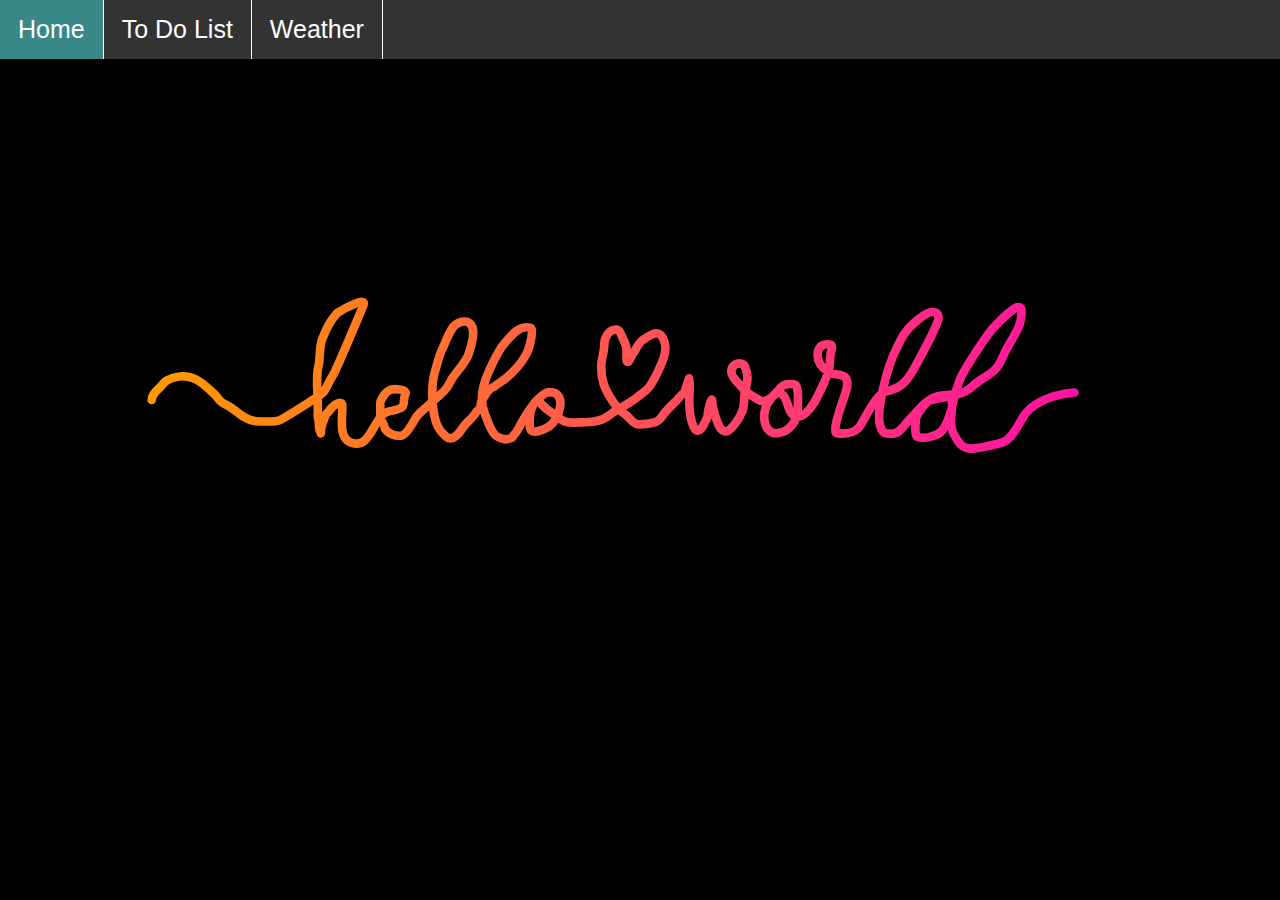
<file: index.html>
<!DOCTYPE html>
<html lang = 'en'>
<head>
    <meta charset="UTF-8">
    <meta name="viewport" content="width=device-width, initial-scale=1.0">
    <title>Ender Website</title>
    <link rel="stylesheet" href="./header.css">
    <link rel="stylesheet" href="./style.css">
</head>
<body>
    <ul id="header">
        <li><a class="active tab" href="index.html">Home</a></li>
        <li><a class = "tab" href="To Do List/to-do.html">To Do List</a></li>
        <li><a class =  "tab" href="Weather App/weather.html">Weather</a></li>
    </ul>
    <div id="center">
    <svg id = "hello" width="950" height="167" viewBox="0 0 950 167" fill="none" xmlns="http://www.w3.org/2000/svg">
        <path d="M22 102.924C22 98.5545 25.5379 94.9544 28.548 92.2453C30.8299 90.1917 33.5679 86.2395 36.1035 84.7906C43.144 80.7674 52.4412 79.796 60.0794 82.524C68.8978 85.6734 75.1243 92.8328 81.6375 99.0955C83.1589 100.558 83.6686 101.684 85.0123 103.327C87.4464 106.302 91.4094 107.283 94.5321 109.27C99.2649 112.282 103.571 116.359 108.132 119.042C115.108 123.145 120.462 122.87 128.532 122.87C132.254 122.87 136.099 123.261 139.663 122.165C143.297 121.047 178.202 99.0291 180.865 96.1237C182.992 95.3642 185 87.7966 190 80.2966C193 75.7966 215.5 22.2966 218.5 14.7966C221.5 7.2966 202.656 16.6367 194 22.2966C188.702 28.1828 184.5 34.7966 180.865 44.8476C177.168 51.0875 178.549 63.752 176.836 70.7966C173.874 82.9729 176.131 95.3662 176.131 107.86C176.131 112.561 175.47 117.725 176.836 122.165C177.558 124.51 176.264 130.23 178.397 131.936C178.978 132.401 178.851 134.846 178.851 133.75C178.851 130.88 179.263 128.329 180.211 125.59C181.24 122.617 182.048 119.29 183.585 116.523C184.309 115.22 186.005 114.345 186.809 112.897C188.055 110.654 198.369 100.651 198.797 108.364C199.308 117.552 195.007 137.203 205.597 141.91C223.789 149.995 226.693 124.126 237.33 115.617C241.153 112.558 251.242 112.953 254.556 109.27C256.738 106.846 255.425 101.226 257 98.3904C259.407 94.0578 253.416 92.9505 249.368 92.9505C244.572 92.9505 243.404 92.8029 239.999 95.7208C237.523 97.8434 234.026 103.149 234.026 106.097C234.026 108.968 234.026 116.171 234.026 119.042C234.026 122.455 237.433 124.252 237.783 127.403C238.541 134.225 249.651 137.166 254.556 135.765C258.894 134.525 264.638 123.524 266.796 119.747C269.57 114.892 276.669 110.277 280.849 106.097C285.046 101.9 289.678 98.3329 293.794 94.0586C296.985 90.7447 298.365 86.7571 300.795 82.9773C305.355 75.8849 313.196 68.4864 315.957 60.5125C317.881 54.952 320.288 45.9771 320.288 40.3647C320.288 34.1793 316.826 28.8943 309.862 30.4419C306.03 31.2934 302.172 33.9951 300 37.7966C298 41.2966 296.043 44.9838 294.902 48.1216C293.34 52.4181 291.045 56.3612 289.462 60.714C287.577 65.8993 286.509 70.892 284.929 76.127C281.295 88.1655 281.63 105.241 284.224 117.632C286.039 126.303 288.456 131.051 294.701 136.671C300.959 142.304 307.127 133.891 310.315 129.015C313.845 123.616 319.894 119.758 323.008 114.307C323.53 113.394 325.159 112.142 325.93 111.285C327.688 109.332 326.65 105.654 328.448 103.125C331.472 98.8734 333.7 92.0855 339.5 90.7966C346.719 85.0924 349.192 84.8913 356.5 77.487C363.808 70.0827 367.575 65.3917 370.859 57.5911C372.02 54.835 377.323 36.7697 373.327 35.8818C362.789 33.54 356.389 42.3216 349.805 49.7838C342.939 57.5653 338.562 68.1091 334.341 77.487C329.482 88.2847 326.11 101.883 330.262 113.3C332.697 119.998 335.725 131.072 340.94 135.765C343.683 138.234 346.75 138.408 350.208 139.643C354 138.297 356.407 139.846 357.663 135.765C361 132.797 361.981 129.845 363.808 126.497C366.053 122.38 368.957 117.189 371.615 113.35C375.322 107.995 384.147 95.6704 391.46 95.6704C408.193 95.6704 400.033 121.37 390.806 127.403C387.868 129.324 373.77 136.824 372.874 128.31C372.421 124.007 371.615 109.797 379.368 103.377C383.082 103.171 381.555 104.855 383.955 107.255C386.514 109.814 390.658 113.409 393.777 115.163C397.654 117.344 400.515 120.85 404.607 122.668C409.031 124.635 414.839 123.777 419.567 123.777C429.581 123.777 438.421 123.417 446.766 116.926C454.896 110.603 464.748 106.99 472.606 100.254C475.752 97.557 479.815 95.2098 482.529 92.0438C486.097 87.8803 488.784 82.3926 491.142 77.5374C494.94 69.718 500.717 58.3351 497.791 49.2297C493.372 35.4834 485.33 42.0866 477.341 47.6179C473.224 50.468 471.477 55.9991 468.475 59.8577C466.706 62.1324 466.51 65.3241 464.244 67.3628C461.549 69.7888 462.633 59.4023 462.633 57.7925C462.633 53.181 461.736 50.7074 459.459 46.6609C458.274 44.5537 456.509 37.8082 453.566 37.6447C449.749 37.4327 446.692 39.3171 444.55 42.5306C442.127 46.1643 441.78 48.1391 441.78 52.6045C441.78 58.4298 439.28 64.3635 439.06 70.0827C438.526 83.946 442.091 93.3823 449.94 104.535C452.978 108.853 457.223 113.545 461.525 116.523C465.54 119.303 468.377 125.59 473.563 125.59C479.205 125.59 483.865 125.329 489.127 123.575C494.141 121.904 495.02 118.236 498.042 114.71C501.695 110.448 505.67 106.629 509.577 102.722C510.888 101.411 514.173 97.0701 515.722 96.6274C516.48 96.4108 520.358 82.6774 520.658 82.9773C521.929 84.2478 520.658 100.517 520.658 102.067C520.658 110.479 520.831 120.823 524.99 128.31C530.46 138.157 535.891 121.922 537.683 118.337C537.683 111.285 541.965 99.0776 541.965 103.629C541.965 108.134 544.906 118.205 546.5 122.668C549.337 130.613 553.165 135.595 559.544 129.217C563.446 125.314 568.037 118.099 570.02 112.998C572.385 106.918 571.158 100.496 572.539 94.3608C574.624 85.0946 576.144 81.671 572.539 72.2966C569.562 64.5576 552.748 71.0975 563 83.7966C568.406 89.8037 572.261 95.3966 579.087 99.297C581.722 100.803 584.062 102.393 586.844 103.629C590.647 105.319 594.918 102.02 597.469 100.254C601.963 97.1425 604.304 90.7297 609.51 88.8705C611.254 88.2476 618.629 87.3289 619.685 89.3238C622.968 95.525 621.297 104.959 621.297 111.789C621.297 121.724 613.99 132.104 603.617 133.699C588.813 135.977 587.628 114.417 593.694 105.593C595.17 103.446 599.23 96.7551 602.257 96.5771C606.554 96.3243 607.893 97.9975 609.51 100.909C613.03 107.244 612.903 118.337 621.75 118.337C629.558 118.337 637.398 104.635 640.336 98.3904C644.747 89.0175 650.903 78.6167 651.216 67.9672C651.328 64.1549 651.437 60.3795 652.576 56.7348C654.004 52.1661 652.885 51.2445 648.496 51.2445C639.105 51.2445 637.969 62.2151 641.948 69.3775C644.093 73.2379 647.306 75.2855 651.015 77.5374C655.03 79.9755 662.122 78.5706 665.219 81.6677C670.438 86.8872 664.255 100.135 662.549 105.593C661.797 108.001 652.654 132.984 657.663 133.699C664.956 134.741 672.383 134.342 677.711 129.015C681.653 125.073 694.5 94.3608 705.313 94.5623C721.527 91.1125 726.791 78.5417 735 63.2966C738.104 57.5324 751 33.7966 751.947 27.2966C751.947 22.2966 749.674 21.325 746.012 21.325C740.086 21.325 727.877 32.273 724 36.7966C717.601 44.2624 718.538 44.2615 713.977 53.0578C707.359 65.8208 702.909 80.9431 699.974 94.9652C698.027 104.265 695.131 116.955 697.657 126.497C699.826 134.69 702.72 134.608 710 134.203C716.051 133.867 718 128.278 727.5 118.639C732.646 113.417 737.859 106.107 741.359 104.439C744.859 102.77 753.834 100.98 763 99.5C763.641 103.881 765.908 104.797 764.125 111.797C761.484 118.153 761.672 120.297 758.5 126.297C756 131.026 754.5 134.203 745.5 136.797C742.291 138.329 732 139 731 135.5C730 132 730.5 119.105 732 117.5C733.5 115.895 739 100.611 753.5 99C768 97.3889 764.44 98.9743 768.174 97.937C773.205 96.5397 777.11 95.7684 781.5 91.7966C786.114 87.6219 792.772 83.0718 798.094 79.7966C809.441 72.8135 809.821 64.6845 816.5 53.0578C822.33 42.9093 828.92 33.8789 828.92 22.6346C828.92 19.3749 829.493 16.7917 825.495 16.7917C822.069 16.7917 808.709 29.7406 803.5 35.2966C796 43.2966 774.738 76.2966 772.002 83.6825C767.685 95.3392 763.921 105.734 763.641 118.639C763.525 123.955 763.234 129.391 765.908 134.203C767.651 137.342 768.534 138.937 770.5 141.797C776.151 150.016 782.406 149.203 801 145C801 145 806 144.093 812.5 141.797C819 139.5 825.995 126.654 830.5 118.639C835.005 110.624 849.495 98.5 878 96" stroke="url(#paint0_linear_1_2)" stroke-width="8" stroke-linecap="round" stroke-linejoin="round"/>
        <defs>
        <linearGradient id="paint0_linear_1_2" x1="45" y1="3.79668" x2="965" y2="173.797" gradientUnits="userSpaceOnUse">
        <stop stop-color="#FF9900"/>
        <stop offset="1" stop-color="#FF00B8"/>
        </linearGradient>
        </defs>
    </svg>
</div>  
</body>
</html>
</file>
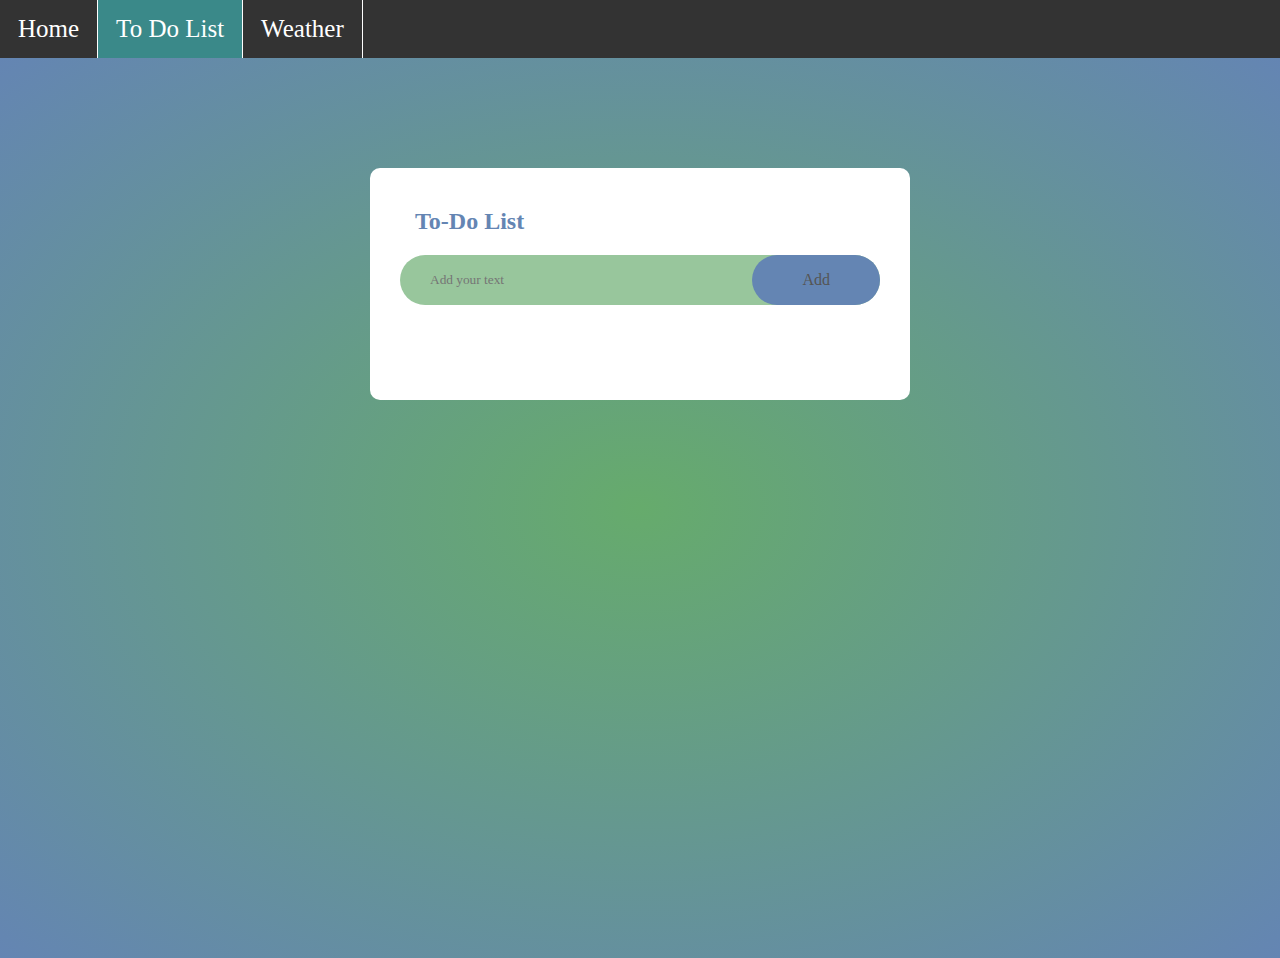
<file: To Do List/to-do.html>
<!DOCTYPE html>
<html lang = 'en'>
<head>
    <meta charset="UTF-8">
    <meta name="viewport" content="width=device-width, initial-scale=1.0">
    <title>To-Do List</title>
    <link rel="stylesheet" href="./to-do_style.css">
    <link rel="stylesheet" href="../header.css">
</head>
<body>
    <ul id="header">
        <li><a class="tab" href="../index.html">Home</a></li>
        <li><a class = "active tab" href="to-do.html">To Do List</a></li>
        <li><a class =  "tab" href="../Weather App/weather.html">Weather</a></li>
    </ul>

    <div class="container">
        <div class="todo-app">
            <h2>To-Do List</h2>
            <div class="row" id="row">
                <input type="text" id="input-box" placeholder="Add your text">
                <button onclick="addTask()">Add</button>
            </div>
            <ul id="list-container" class="tasks">
                <!-- <li class="checked">Task 1</li>
                <li>Task 2</li>
                <li>Task 3</li> -->
            </ul>
        </div>
    </div>
<script src="./to-do_script.js"></script>
</body>
</html>
</file>
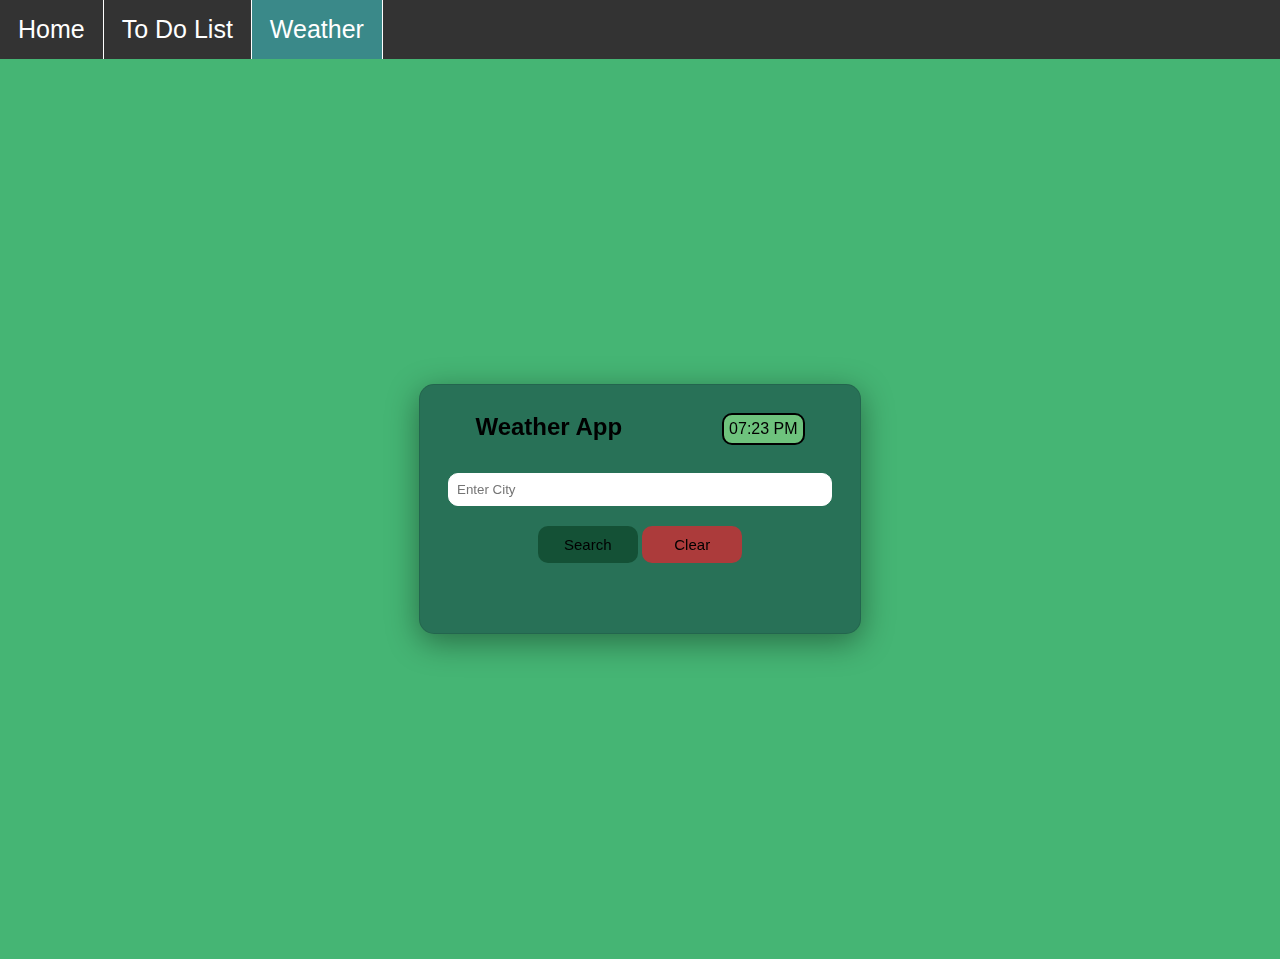
<file: Weather App/weather.html>
<!DOCTYPE html>
<html lang = 'en'>
<head>
    <meta charset="UTF-8">
    <meta name="viewport" content="width=device-width, initial-scale=1.0">
    <title>Weather App</title>
    <link rel="stylesheet" href="./weather_style.css">
    <link rel="stylesheet" href="../header.css">
</head>

    

<body>

    <ul id="header">
        <li><a class="tab" href="../index.html">Home</a></li>
        <li><a class = "tab" href="../To Do List/to-do.html">To Do List</a></li>
        <li><a class =  "active tab" href="weather.html">Weather</a></li>
    </ul>
    <div id="container">
    <div id ="weather-container">
        <div id="title">
            <h2>Weather App</h2>
            <div id="clock"></div>

        </div>
        
        <input type = "text" id="city" placeholder="Enter City">
        <button onclick="getWeather()">Search</button>
        <button id="clear" onclick="Clear()">Clear</button>

        <img id="weather-icon" alt="Weather Icon">
        <div id="temp-div"></div>
        <div id="weather-info"></div>
        <div id="hourly-forecast"></div>
    </div>
    <script src="./weather_script.js"></script>
    <script src="./weather_clock.js"></script>
</div>
</body>
</html>
</file>
<file: header.css>
#header {
    list-style-type: none;
    margin: 0;
    padding: 0;
    overflow: hidden;
    background-color: #333;
    font-family: Arial, Helvetica, sans-serif;
}

#header li {
  float: left;
  border-right: 1px solid #ffffff;
}

#header li a.tab{
  display: inline-block;
  color:white;
  text-align: center;
  font-size: 25px;
  padding: 15px 18px;
  text-decoration: none;
}

.active {
  background-color: rgb(58, 137, 137);
}
</file>
<file: style.css>
body {
    margin:0;
    background-color: black;
    
}

#center {
    display:flex;
    align-items: center;
    flex-direction: column;
}

#hello {
    height: 50vw;
    width: 80vw;
    stroke-dasharray: 3363;
    animation: 3s fillSvg linear;
  }
  
  @keyframes fillSvg{
    0%{
        stroke-dashoffset: 3363;
    }
    100%{
        stroke-dashoffset: 0;
    }
  }
</file>
<file: To Do List/to-do_style.css>
* {
    margin: 0;
    padding:0;
    font-family: 'Times New Roman', Times, serif;
    box-sizing: border-box;
}
.container{
    width:100%;
    min-height: 100vh;
    background: radial-gradient(#66ab6c, #6485b3);
    padding: 10px;
}


.todo-app{
    width:100%;
    max-width:540px;
    background: #fff;
    margin: 100px auto 20px;
    padding: 40px 30px 70px;
    border-radius: 10px;
}

.todo-app h2{
    color: #6485b3;
    display: flex;
    margin-left: 15px;
    margin-bottom: 20px;
}


.row {
    display: flex;
    align-items: center;
    justify-content: space-between;
    background:#66ab6cac;
    border-radius: 30px;
    padding-left: 20px;
    margin-bottom: 25px;
}
input{
    flex:1;
    border:none;
    outline:none;
    background:transparent;
    padding:10px;
}
button {
    border:none;
    outline:none;
    padding: 16px 50px;
    background:#6485b3;
    color:#555;
    font-size: 16px;
    cursor: pointer;
    border-radius: 40px;
}
ul.tasks li{
    list-style: none;
    font-size: 17px;
    padding: 16px 8px 12px 50px;
    user-select: none;
    cursor:pointer;
    position:relative;
}
ul.tasks li::before{
    content:"";
    position:absolute;
    height:28px;
    width:28px;
    border-radius: 50px;
    background-image: url(img/circle.png);
    background-size: cover;
    background-position: center;
    top: 12px;
    left: 8px;
}
ul.tasks li.checked{
    color:#555;
    text-decoration: line-through;

}
ul.tasks li.checked::before{
    background-image: url(img/checked.png);
}

ul.tasks li span{
    position: absolute;
    right: 0;
    top: 5px;
    width: 40px;
    height: 40px;
    font-size: 22px;
    color: #555;
    line-height: 40px;
    text-align: center;
    border-radius: 50%;
}
ul.tasks li span:hover{
    background: #edeef0;
}







.shake {
    animation-name: shake;
    animation-duration: 1s;
    animation-fill-mode: both;
}
@keyframes shake {
    0%, 100% {
        transform: translateX(0);
    }
    10%, 30%, 50%, 70%, 90% {
        transform: translateX(-5px);
    }
    20%, 40%, 60%, 80% {
        transform: translateX(5px);
    }
}
</file>
<file: Weather App/weather_style.css>
body {
    background-color:#45b574;
    font-family: Arial, Helvetica, sans-serif;
    
    margin: 0;
}

#container{
    display: flex;
    align-items:center;
    justify-content: center;
    height:100vh;
}

#weather-container{
    background-color:#287157;
    max-width:400px;
    padding: 20px;
    border-radius: 15px;
    box-shadow: 0 8px 32px rgba(0, 0, 0, 0.4);
    backdrop-filter: blur(10px);
    border: 1px solid rgba(0, 0, 0, 0.1);
    text-align:center;
}
#title{
    
    display: inline-flex;

}

h2 {
    margin:8px 90px 8px 10px;
}
#clock{
    background-color: rgba(124, 213, 133, 0.828);
    border: 2px solid black;
    border-radius: 10px;
    padding: 5px 5px 5px 5px;
    
    margin: 8px 10px 8px 10px;
}

label, p{
    margin: 8px 0;
}

input {
    width: calc(100% - 16px);
    padding: 8px;
    box-sizing: border-box;
    border-radius: 10px;
    border: 1px solid white;
    margin-top: 20px;
}
button {
    background-color: #145136;
    color: rgb(0, 0, 0);
    padding: 10px;
    border: none;
    border-radius: 10px;
    cursor:pointer;
    margin-top: 20px;
    width: 100px;
    font-size: 15px;
}
#clear{
    background-color: #ac3b3b;
}
#clear:hover{
    background-color: #e05252;
}
button:hover {
    background:#229d47;
}
#temp-div p {
    font-size:60px;
    margin-top:-30px;
}
#weather-info {
    font-size: 20px;
}
#weather-icon {
    width: 200px;
    height: 200px;
    margin: 0 auto 10px;
    margin-bottom: 0;
    display:none;
}
#hourly-forecast {
    margin-top: 50px;
    overflow-x: auto;
    white-space: nowrap;
    display:flex;
    justify-content: space-between;
}
.hourly-item {
    flex: 0 0 auto;
    width: 80px;
    display: flex;
    flex-direction: column;
    align-items: center;
    margin-right: 10px;
    color: white;
}
.hourly-item img {
    width: 30px;
    height: 30px;
    margin-bottom: 5px;
}
#hourly-heading {
    color: #fff;
    margin-top: 10px;
}
</file>
